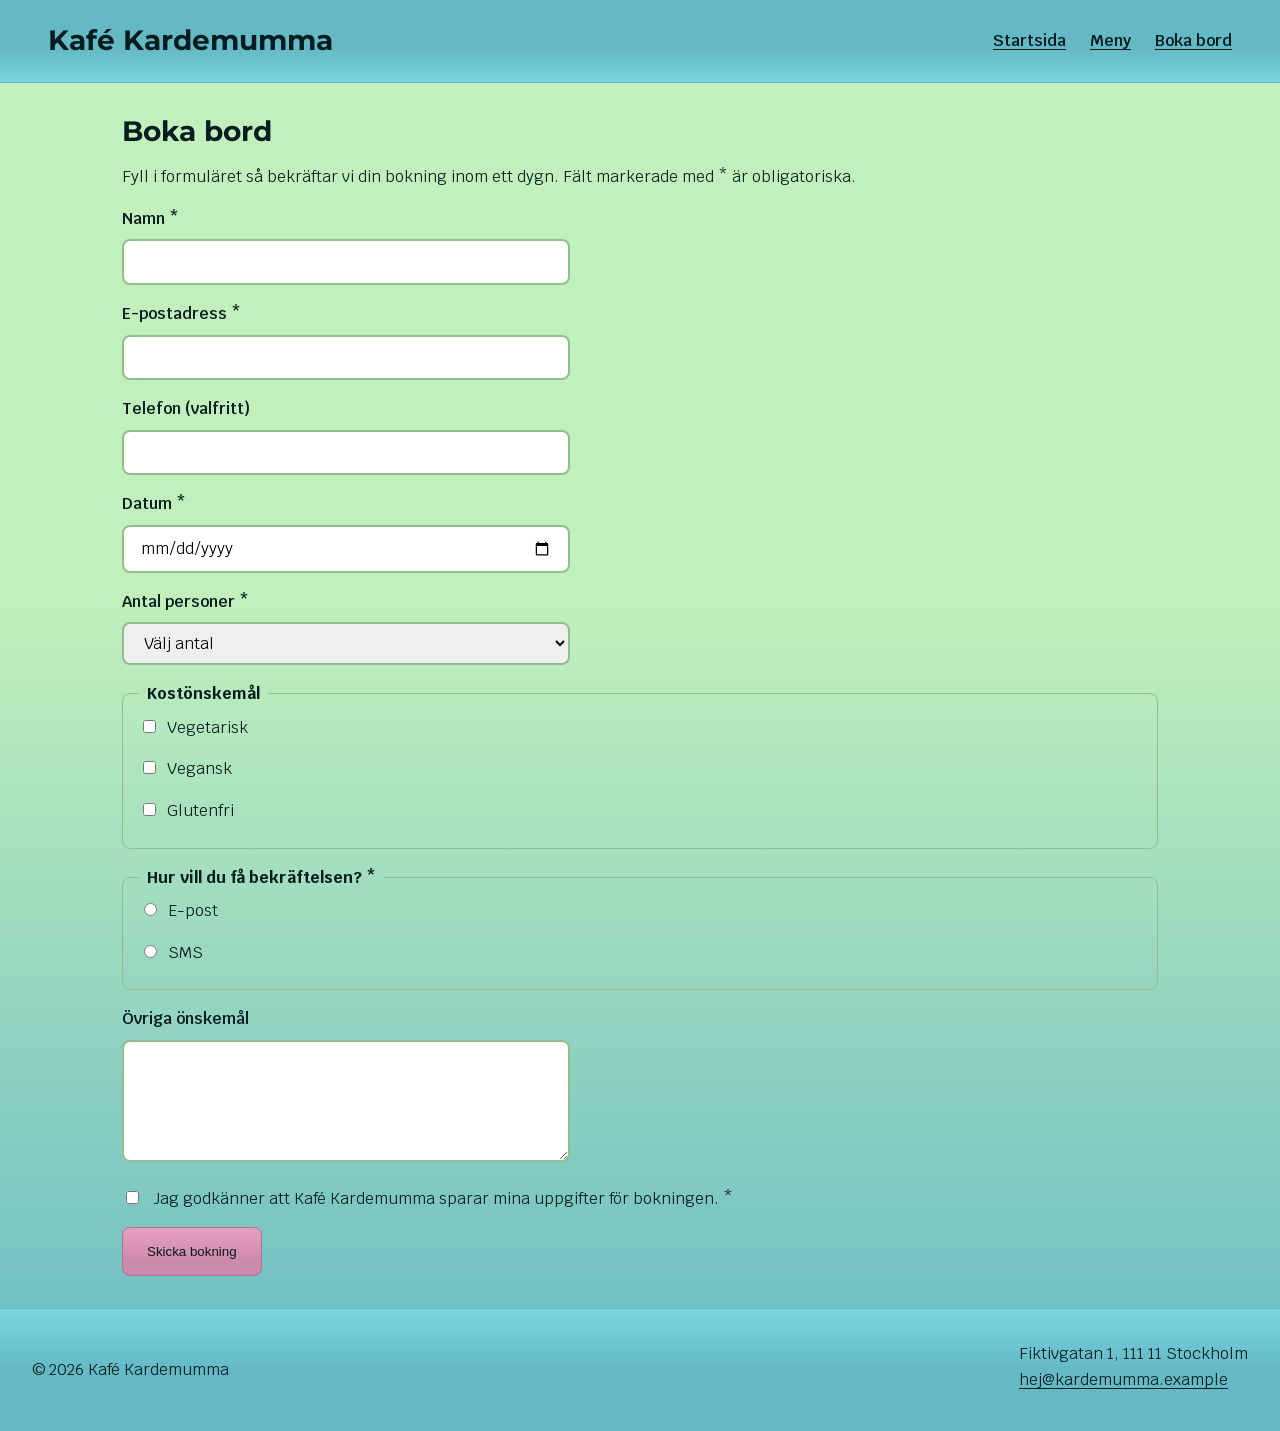
<file: kontakt.html>
<!DOCTYPE html>
<html lang="sv">
<head>
  <meta charset="UTF-8">
  <meta name="viewport" content="width=device-width, initial-scale=1.0">
  <link href="https://fonts.googleapis.com/css2?family=Krub:wght@300;400;500;600;700&family=Montserrat:wght@400;500;600;700&display=swap" rel="stylesheet">
  <title>Boka bord – Kafé Kardemumma</title>
  <link rel="stylesheet" href="css/variables.css">
  <link rel="stylesheet" href="css/base.css">
  <link rel="stylesheet" href="css/layout.css">
  <link rel="stylesheet" href="css/components.css">
</head>
<body>
  <header>
    <h1>Kafé Kardemumma</h1>
    <nav aria-label="Huvudmeny">
      <ul>
        <li><a href="index.html">Startsida</a></li>
        <li><a href="index.html#meny">Meny</a></li>
        <li><a href="kontakt.html" aria-current="page">Boka bord</a></li>
      </ul>
    </nav>
  </header>

  <main>
    <h2>Boka bord</h2>
    <p>Fyll i formuläret så bekräftar vi din bokning inom ett dygn. Fält markerade med * är obligatoriska.</p>

    <form action="#" method="post">
      <div class="falt">
        <label for="namn">Namn *</label>
        <input type="text" id="namn" name="namn" autocomplete="name" required>
      </div>

      <div class="falt">
        <label for="epost">E-postadress *</label>
        <input type="email" id="epost" name="epost" autocomplete="email" required>
      </div>

      <div class="falt">
        <label for="telefon">Telefon (valfritt)</label>
        <input type="tel" id="telefon" name="telefon" autocomplete="tel">
      </div>

      <div class="falt">
        <label for="datum">Datum *</label>
        <input type="date" id="datum" name="datum" required>
      </div>

      <div class="falt">
        <label for="antal">Antal personer *</label>
        <select id="antal" name="antal" required>
          <option value="">Välj antal</option>
          <option value="1">1 person</option>
          <option value="2">2 personer</option>
          <option value="3">3 personer</option>
          <option value="4">4 personer</option>
          <option value="5plus">5 eller fler</option>
        </select>
      </div>

      <fieldset>
        <legend>Kostönskemål</legend>
        <div class="val"><input type="checkbox" id="veg" name="kost" value="vegetarisk"><label for="veg">Vegetarisk</label></div>
        <div class="val"><input type="checkbox" id="vegan" name="kost" value="vegansk"><label for="vegan">Vegansk</label></div>
        <div class="val"><input type="checkbox" id="gluten" name="kost" value="glutenfri"><label for="gluten">Glutenfri</label></div>
      </fieldset>

      <fieldset>
        <legend>Hur vill du få bekräftelsen? *</legend>
        <div class="val"><input type="radio" id="via-epost" name="svar" value="epost" required><label for="via-epost">E-post</label></div>
        <div class="val"><input type="radio" id="via-sms" name="svar" value="sms"><label for="via-sms">SMS</label></div>
      </fieldset>

      <div class="falt">
        <label for="onskemal">Övriga önskemål</label>
        <textarea id="onskemal" name="onskemal" rows="4"></textarea>
      </div>

      <div class="val">
        <input type="checkbox" id="samtycke" name="samtycke" required>
        <label for="samtycke">Jag godkänner att Kafé Kardemumma sparar mina uppgifter för bokningen. *</label>
      </div>

      <button type="submit" class="knapp">Skicka bokning</button>
    </form>
  </main>

  <footer>
    <p>&copy; 2026 Kafé Kardemumma</p>
    <address>
      Fiktivgatan 1, 111 11 Stockholm<br>
      <a href="mailto:hej@kardemumma.example">hej@kardemumma.example</a>
    </address>
  </footer>
</body>
</html>
</file>
<file: css/variables.css>
/* Här finns variabler för färg, avstånd, fonter, fontstorlek, radius  */

:root {
    /* Colors */
  --color-primary-900: #1E4A4F;
  --color-primary-700: #3D818A;
  --color-primary-600: #4F9DA7;
  --color-primary-500: #64B9C4;
  --color-primary-400: #7AD5E1;
  --color-primary-300: #91F2FE;
  --color-secondary-900: #4D2C3C; 
  --color-secondary-800: #673D51;
  --color-secondary-700: #804E67;
  --color-secondary-600: #9A617D;
  --color-secondary-500: #B37593;
  --color-secondary-400: #CD89AB;
  --color-secondary-300: #E69FC2;
  --color-secondary-200: #FFB5DA;
  --color-neutral-700: #51714D;
  --color-neutral-600: #668A61;
  --color-neutral-500: #7BA376;
  --color-neutral-400: #92BD8C;
  --color-neutral-300: #AAD6A4; 
  --color-neutral-200: #C2F0BC;
  --color-neutral-50: #F5FAF5;
  --color-text-default: #051D20;
  --color-text-hover: var(--color-primary-900);
  --color-outline: #1a73e8;

  --background-gradient: linear-gradient( to bottom, var(--color-neutral-200) 42%, var(--color-primary-500) 100%);
  --primary-gradient-to-bottom: linear-gradient(to bottom, var(--color-primary-500) 60%, var(--color-primary-400) 100%);
  --primary-gradient-to-top: linear-gradient(to top, var(--color-primary-500) 50%, var(--color-primary-400) 100%);
  --border-primary: var(--color-primary-600);
  --border-neutral: var(--color-neutral-500);
  --button-primary-gradient: linear-gradient(to top, var(--color-primary-600) 30%, var(--color-primary-300) 100%);
  --button-secondary-gradient: linear-gradient(to top, var(--color-secondary-400) 30%, var(--color-secondary-300) 100%);
  --button-hover-secondary: var(--color-secondary-500);

  /* Fonts */
  --font-heading: font-family: Montserrat, Arial, sans-serif; 
  --font-body: font-family: Krub, "Segoe UI", sans-serif; 
  --font-caption: font-family: Montserrat, Arial, sans-serif; 

  --fs-base: 1rem;
  --fs-h1: 1.75rem;
  --fs-h2: 1.75rem;
  --fs-h3: 1.25rem;
  --fs-hero: 1.125rem;
  --fs-hero-h2: 2.25rem;

  /* Space */
  --space-1: 8px;
  --space-2: 16px;
  --space-3: 24px;
  --space-4: 32px;
  --space-5: 40px;
  --space-6: 48px;
  --space-7: 56px; 

  /* Radius */
  --radius-s: 4px;
  --radius-m: 8px;
  --radius-l: 16px;
  --radius-xl: 32px;
}
</file>
<file: css/base.css>
/* Här finns reset, body, rubriker, a, section, address, focus-visible */

/* Reset */
*,
*::before,
*::after {
  box-sizing: border-box;
}

body {
  margin: 0;
  font-family: Arial, sans-serif;
  color: var(--color-text-default);
  background: var(--background-gradient)
  /* color: #222222;
  background-color: #fffaf3; */
}

body {
  font-family: Krub, sans-serif; 
  font-size: var(--fs-base); /* 1rem */
  line-height: 1.6;
}

h1,
h2,
h3 {
  font-family: Montserrat, sans-serif;
  line-height: 1.2;
  color: var(--color-text-default); /* #3b2418 */
}

h2 {
  font-size: var(--fs-h2); /* 1.75rem */
  margin: 0 0 var(--space-2); /* 16px */
}

h3 {
  font-size: var(--fs-h3) ; /* 1.25rem */
  margin: var(--space-2) 0 var(--space-1) ; /* 12px 0 8px */
}

a {
  color: var(--color-text-default); /* #8c1010 */
  text-underline-offset: 3px;
}

a:hover {
  color: var(--color-text-hover); /* #5e0a0a; */
  font-weight: 900;
}

section {
  margin-bottom: var(--space-5); /* 40px */
}

address {
  font-style: normal;
}

a:focus-visible,
button:focus-visible,
input:focus-visible,
select:focus-visible,
textarea:focus-visible {
  outline: 3px solid var(--color-outline);  /* #1a73e8 */
  outline-offset: 2px;
}
</file>
<file: css/layout.css>
/* Här finns header, nav, main, hero, footer, img- om-oss article, om-oss, meny-lista, @media */

/* Jag stör mig på att headern ändras beroende på om jag är inne på startsidan eller bokningen. 
Vet just nu inte hur jag ska fixa det. Hade inte länk till Goggle fonts i kontakt.html. */
header { 
  background: var(--primary-gradient-to-bottom); 
  color:var(--color-text-default);
  border-bottom: 1px solid var(--color-primary-500);
  padding: var(--space-2) var(--space-3); /* 16px 24px */
  /*   background-color: #5b3a29;
  color: #ffffff; */
}

header {
  display: flex;
  flex-wrap: wrap;
  align-items: center;
  justify-content: space-between;
  gap: var(--space-1) var(--space-3); /* 8px 24px */
}

header h1 {
  margin: 0 0 var(--space-1); /* 8px */
}

header h1 {
  color: var(--color-text-default);
  font-size: var(--fs-h1); /* 1.75rem */
}

header h1 {
  margin: 0;
}

nav ul {
  list-style: none;
  margin: 0;
  padding: 0;
}

nav a {
  color: var(--color-text-default);   /*  #751068 */ 
}

nav a {
  font-weight: 600;
}

nav ul {
  display: flex;
  gap: var(--space-3); /* 20px */
}

main {
  padding: var(--space-3);
  max-width: 1100px;
  margin: 0 auto;
}

#hero {
  background-color: var(--color-neutral-300) ;  /* #f3e3cf */
  border: 1px solid var(--color-neutral-500);
  padding: var(--space-4) var(--space-3); /* 32px 24px */
  border-radius: var(--radius-m); /* 8px */
}

#hero p {
  font-size: var(--fs-hero); /* 1.125rem */
  max-width: 60ch;
}

footer {
  background: var(--primary-gradient-to-top);  /*   background-color: #2b1c14; color: #ffffff; */
  border-top: 1px solid var(--color-primary-500);
  color: var(--color-text-default);
  padding: var(--space-1) var(--space-3) var(--space-3) var(--space-3);  /* 8px 24px 32px 32px */
}

footer a {
  color: var(--color-text-default) ;  /* #ffffff */
}

footer {
  display: flex;
  flex-wrap: wrap;
  justify-content: space-between;
  gap: var(--space-1); /* 8px */
}

article img,
#om-oss img {
  max-width: 100%;
  height: auto;
  border-radius: var(--radius-s); /* 4px */
}

#om-oss img {
  border: 3px solid var(--color-secondary-500);
}

#tider {
    font-weight: 500;
}
/* ===== Dag 6: Grid ===== */
.meny-lista {
  display: grid;
  grid-template-columns: repeat(auto-fit, minmax(240px, 1fr));
  gap: var(--space-3); /* 20px */
}

.meny-lista article {
  margin-bottom: 0;
}

#om-oss {
  display: grid;
  grid-template-columns: 1fr;
  gap:  var(--space-1) var(--space-3); /* 8px 24px */
  border: 1px solid var(--color-neutral-600);/* --color-neutral-600 --color-secondary-700 */
  padding: var(--space-4); /*  32px 24px */
  border-radius: var(--space-1); /* 8px */
}

#om-oss h2 {
  grid-column: 1 / -1;
}

/* ===== Dag 7: Responsiv design (mobile first) ===== */
@media (min-width: 600px) {
  main {
    padding: var(--space-4); /* 32px */
  }

  header {
    padding: var(--space-4) var(--space-4); /*  24px 32px */
  }

  #hero {
    padding: var(--space-4) var(--space-4); /*  56px 40px */
  }

  #hero h2 {
    font-size: var(--fs-hero-h2); /* 2.25rem */
  }

  footer {
    padding: var(--space-4) var(--space-4); /*  16px 40px */
    gap: var(--space-2); /*  16px */
  }
}

@media (min-width: 900px) {
  #om-oss {
    grid-template-columns: 1fr 1fr;
    align-items: start;
  }

  #om-oss img {
    grid-row: 2 / span 2;
    grid-column: 2;
  }

  header {
    padding: var(--space-3) var(--space-6); /*20px 48px;*/ 
  }
}
</file>
<file: css/components.css>
/* Här finns knapp, .pris, article, formulär */

.knapp {
  display: inline-block;
  background: var(--button-secondary-gradient);
  color: var(--color-text-default); /*   background-color: #8c1010; color: #ffffff; */
  padding: var(--space-2) var(--space-3); /* 12px 20px */
  border: 1px solid var(--color-secondary-500);
  border-radius: var(--radius-m); /* 6px */
  text-decoration: none;
}

.knapp:hover {
  background: var(--button-hover-secondary); /* #6f0c0c */
  color: var(--color-text-hover);
  font-weight: 700;
}

.pris {
  font-weight: 700;
  color: var(--color-secondary-800); /* #8c1010 */
}

article {
  background-color: var(--color-neutral-50); /* #ffffff */
  border: 1px solid var(--color-neutral-500); /*  #e3d5c3 */
  border-radius: var(--radius-m); /* 8px */
  padding: var(--space-2); /* 16px */
  margin-bottom: var(--space-2); /* 16px */
}

article {
  display: flex;
  flex-direction: column;
}

article .pris {
  margin-top: auto;
}
/* Formulär */
.falt,
.val {
  margin-bottom: var(--space-2); /* 16px */
}

label {
  display: block;
  font-weight: 600;
  margin-bottom: var(--space-1); /* 4px */
}

.val label {
  display: inline;
  font-weight: 400;
  margin-left: var(--space-1); /* 8px */
}

input[type="text"],
input[type="email"],
input[type="tel"],
input[type="date"],
select,
textarea {
  width: 100%;
  max-width: 28rem;
  padding: var(--space-1) var(--space-2); /* 10px 12px */
  border: 2px solid var(--color-neutral-400); /* #8a7a6a */
  border-radius: var(--radius-m); /* 6px */
  font: inherit;
}

fieldset {
  border: 1px solid var(--color-neutral-400); /* #e3d5c3 */
  border-radius: var(--radius-m); /* 8px */
  margin: 0 0 var(--space-2); /* 16px */
  padding: var(--space-1) var(--space-2); /* 12px 16px */
}

legend {
  font-weight: 700;
  padding: 0 var(--space-1); /* 8px */
}
</file>
